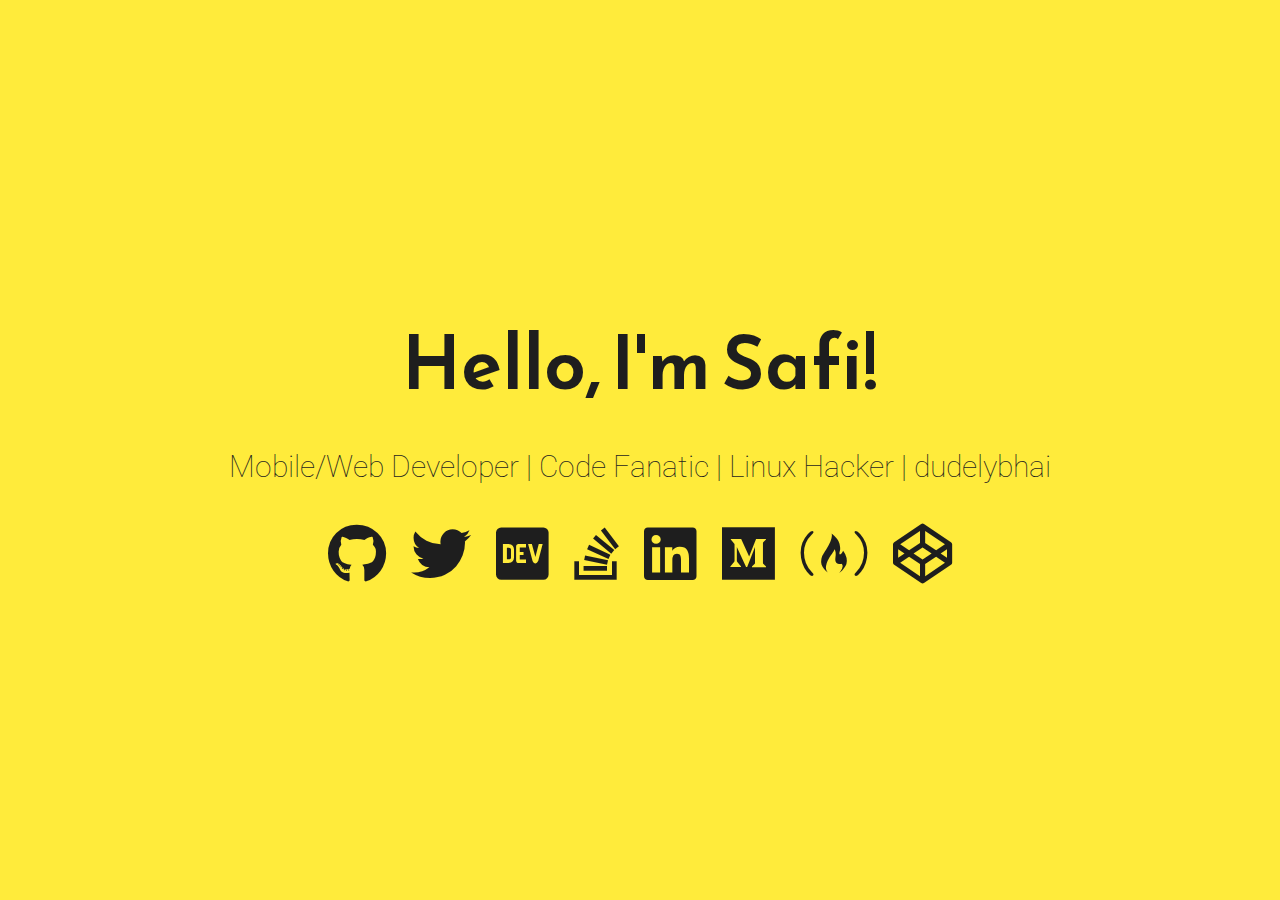
<file: index.html>
<!DOCTYPE html>
<html>
<head>
	<meta charset="utf-8">
	<meta http-equiv="X-UA-Compatible" content="IE=edge">
	<meta name="viewport" content="width=device-width, initial-scale=1.0">

	<title>Mohammed Safi | Live Let Me Live</title>

	<link rel="icon" href="favicon.ico" type="image/png" />

	<link href="https://fonts.googleapis.com/css?family=Reem+Kufi|Roboto:300" rel="stylesheet">
	<link href="https://use.fontawesome.com/releases/v5.4.1/css/all.css" rel="stylesheet">
	<link rel="stylesheet" href="css/reset.css">
	<link rel="stylesheet" href="css/styles.css">
	<link rel="stylesheet" href="css/themes/yellow-black.css">
	<!-- <link rel="stylesheet" href="css/themes/green-white.css"> -->
	<!-- <link rel="stylesheet" href="css/themes/red-white.css"> -->
	<!-- <link rel="stylesheet" href="css/themes/grey-white.css"> -->
	<!-- <link rel="stylesheet" href="css/themes/white-indigo.css"> -->
	<!-- <link rel="stylesheet" href="css/themes/white-blue.css"> -->
	<!-- <link rel="stylesheet" href="css/themes/white-grey.css"> -->
	<!-- <link rel="stylesheet" href="css/themes/white-red.css"> -->
	<!-- <link rel="stylesheet" href="css/themes/yellow-black.css"> -->
</head>
<body>
		<script data-name="BMC-Widget" data-cfasync="false" src="https://cdnjs.buymeacoffee.com/1.0.0/widget.prod.min.js" data-id="dudelybhai" data-description="Support me on Buy me a coffee!" data-message="" data-color="#FF813F" data-position="Right" data-x_margin="18" data-y_margin="18"></script>

	<main>
		<div class="intro">Hello, I'm Safi!</div>
		<div class="tagline">Mobile/Web Developer | Code Fanatic | Linux Hacker | dudelybhai</div>
		<!-- Find your icons from here - https://fontawesome.com/icons?d=gallery&s=brands -->
		<div class="icons-social">
			<a target="_blank" href="https://github.com/dudelybhai"><i class="fab fa-github"></i></a>
			<a target="_blank" href="https://twitter.com/Mohamme65975816"><i class="fab fa-twitter"></i></a>
			<a target="_blank" href="https://dev.to/dudelybhai"><i class="fab fa-dev"></i></a>
			<a target="_blank" href="https://stackoverflow.com/users/12408948/dudelybhai"><i class="fab fa-stack-overflow"></i></a>
			<a target="_blank" href="https://www.linkedin.com/in/safi/"><i class="fab fa-linkedin"></i></a>
			<a target="_blank" href="https://medium.com/@safi.shobiz"><i class="fab fa-medium"></i></a>
			<a target="_blank" href="https://www.freecodecamp.org/forum/u/dudelybhai"><i class="fab fa-free-code-camp"></i></a>
			<a target="_blank" href="https://codepen.io/dudelybhai"><i class="fab fa-codepen"></i></a>
    </div>
	</main>
</body>
</html>
</file>
<file: css/styles.css>
/* Typography */

html {
	font-family: 'Roboto', sans-serif;
}

@media (min-width: 576px) {
	html {
		font-size: 14px;
	}
}

@media (min-width: 768px) {
	html {
		font-size: 16px;
	}
}

@media (min-width: 992px) {
	html {
		font-size: 18px;
	}
}

@media (min-width: 1200px) {
	html {
		font-size: 20px;
	}
}

.icons-social i {
	font-size: 3em;
}

/* Custom Styles */

main {
	display: flex;
	flex-direction: column;
	min-height: 100vh;
	justify-content: center;
	padding: 0 30px;
	text-align: center;
}

main > .intro {
	font-family: 'Reem Kufi', sans-serif;
	font-size: 3.75em;
	font-weight: 600;
}

main > .tagline {
	font-size: 1.5rem;
	margin: 1.5rem 0;
	font-weight: 100;
}

.icons-social i {
	padding: 10px;
}

.devto {
	margin-bottom: -0.20rem;
}

.devto svg {
	margin-bottom: -0.20rem;
	margin-left: 0.675rem;;
	width: 2.65rem;
	height: 2.65rem;
}
</file>
<file: css/themes/yellow-black.css>
/* Theme */

main {
	background: #FFEB3B;
	color: #1E1E1E;
}

.icons-social a {
	color: #1E1E1E;
}

.icons-social a svg path{
	fill: #1E1E1E;
}
</file>
<file: css/themes/green-white.css>
/* Theme */

main {
	background: #43A047;
	color: #FAFAFA;
}

.icons-social a {
	color: #FAFAFA;
}

.icons-social a svg path{
	fill: #FAFAFA;
}
</file>
<file: css/themes/red-white.css>
/* Theme */

main {
	background: #AF3D4E;
	color: #FAFAFA;
}

.icons-social a {
	color: #FAFAFA;
}

.icons-social a svg path{
	fill: #FAFAFA;
}
</file>
<file: css/themes/grey-white.css>
/* Theme */

main {
	background: #485564;
	color: #FAFAFA;
}

.icons-social a {
	color: #FAFAFA;
}

.icons-social a svg path{
	fill: #FAFAFA;
}
</file>
<file: css/themes/white-indigo.css>
/* Theme */

main {
	background: #E8EAF6;
	color: #303F9F;
}

.icons-social a {
	color: #303F9F;
}

.icons-social a svg path{
	fill: #303F9F;
}
</file>
<file: css/themes/white-blue.css>
/* Theme */

main {
	background: #FAFAFA;
	color: #0277BD;
}

.icons-social a {
	color: #0277BD;
}

.icons-social a svg path{
	fill: #0277BD;
}
</file>
<file: css/themes/white-grey.css>
/* Theme */

main {
	background: #EDEDED;
	color: #4B5658;
}

.icons-social a {
	color: #4B5658;
}

.icons-social a svg path{
	fill: #4B5658;
}
</file>
<file: css/themes/white-red.css>
/* Theme */

main {
	background: #EDEDED;
	color: #AF3D4E;
}

.icons-social a {
	color: #AF3D4E;
}

.icons-social a svg path{
	fill: #AF3D4E;
}
</file>
